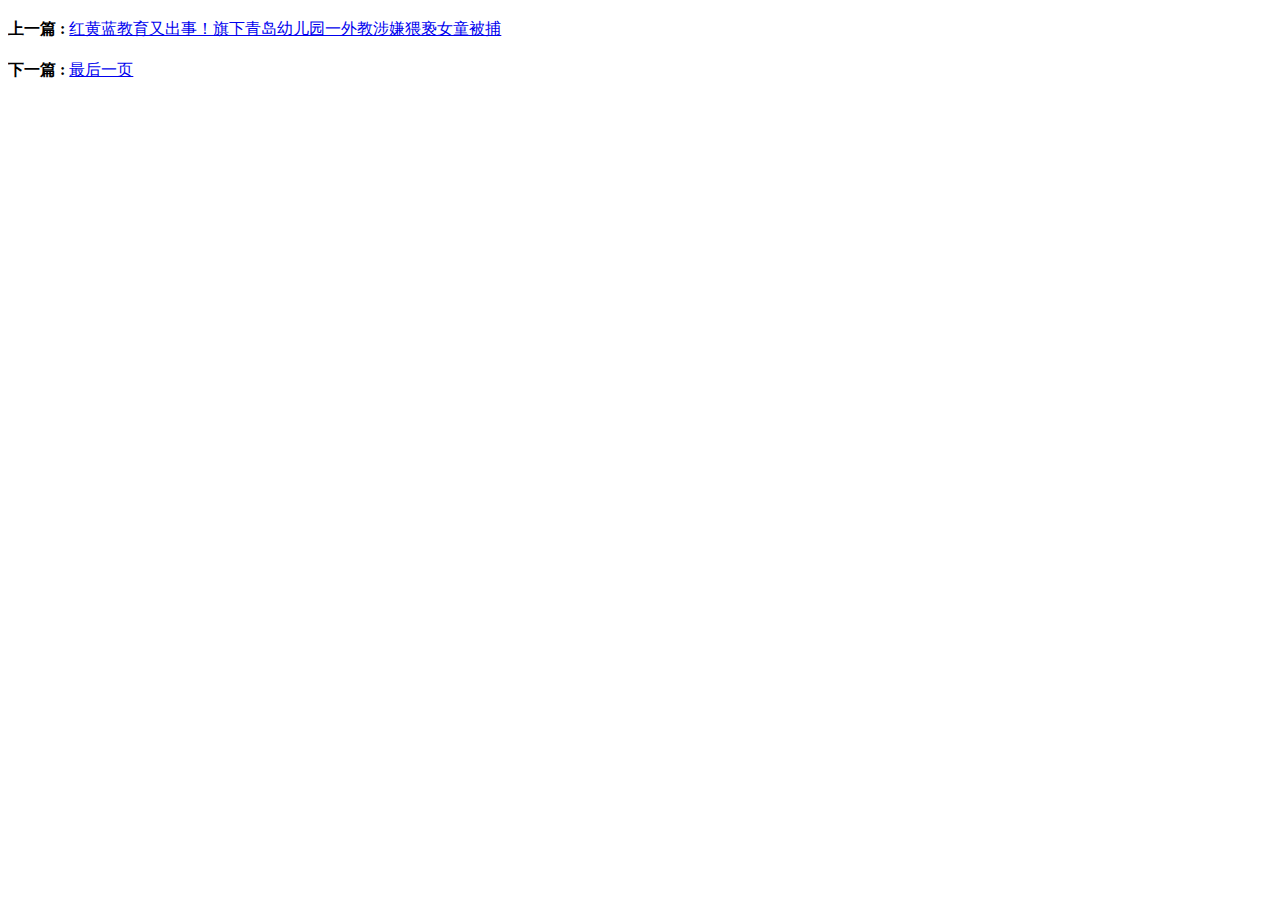
<file: contentPage/bug1.html>
<!DOCTYPE html>
<html>
	<head>
		<meta charset="utf-8">
		<title></title>
		<style type="text/css">
			p{
				width: 40%;
				height: 25px;
				line-height: 25px;
				margin-bottom: 5px!important;
				overflow: hidden;
				white-space: nowrap;
				text-overflow: ellipsis;
			}
		</style>
	</head>
	<body>
		<div>
			<p class="prevP f16"><strong>上一篇 : </strong><a href="##">红黄蓝教育又出事！旗下青岛幼儿园一外教涉嫌猥亵女童被捕</a></p>
			<p class="nextP f16"><strong>下一篇 : </strong><a href="##">最后一页</a></p>
		</div>
		
	</body>
</html>
</file>
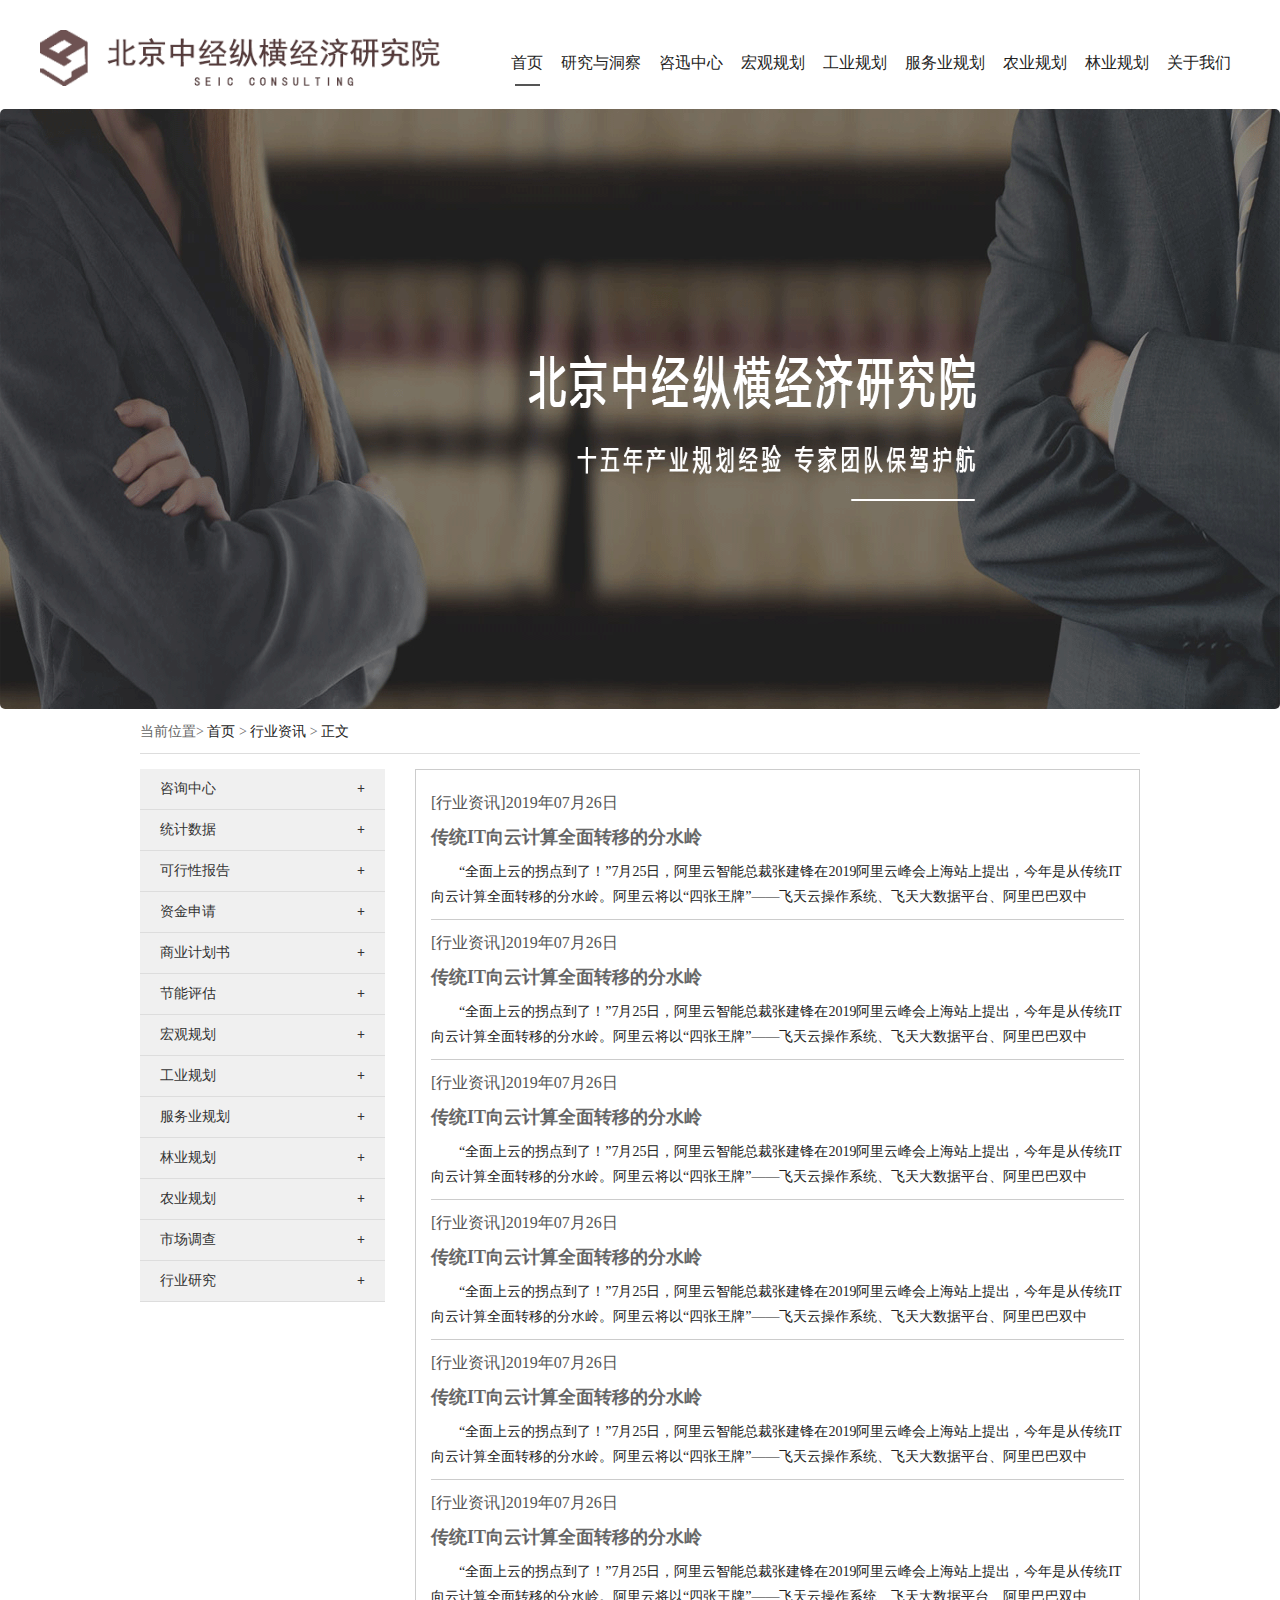
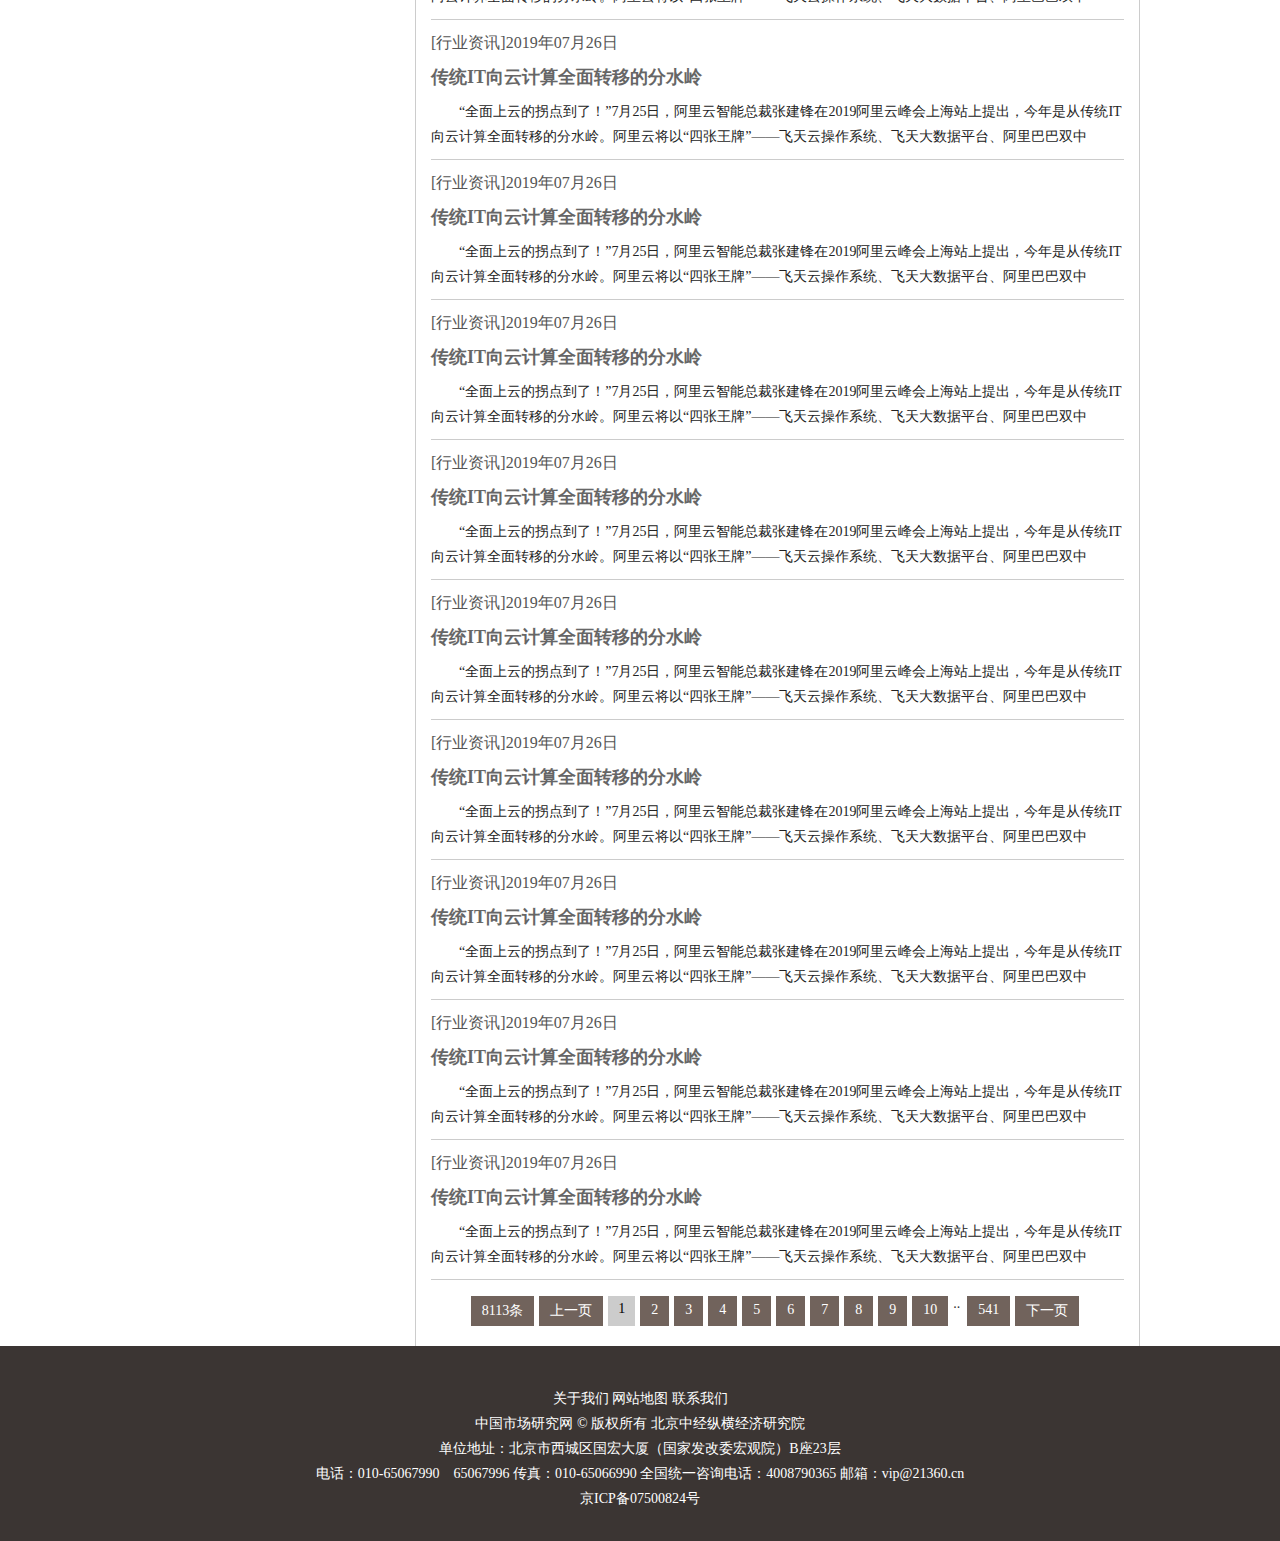
<file: listPage/listPage1.html>
<!DOCTYPE html>
<html>
	<head>
		<meta charset="utf-8">
		<meta http-equiv="X-UA-Compatible" content="IE=edge,chrome=1">
		<meta name="viewport" content="width=device-width, initial-scale=1.0, minimum-scale=1.0, maximum-scale=1.0, user-scalable=no">
		<title></title>
		<link rel="stylesheet" type="text/css" href="../css/base.css" />
		<link rel="stylesheet" type="text/css" href="listPageCss/listCss.css"/>
		<link rel="stylesheet" type="text/css" href="../css/jSlider.min.css"/>
		<script src="../js/jquery-1.11.0.min.js"></script>
		<script src="../js/jquery.jSlider.min.js"></script>
	</head>
	<body>
		<header class="w pt30 mb10" id="headerOne">
			<div class="w1200 ma oh">
				<a href="##" class="fl db oh">
					<h1>
						<img src="../img/logo.jpg" />
					</h1>
				</a>
				<ul class="clearfix fr pt10">
					<li class="fl f16 oh cp"><a href="##" class="db f16">首页</a><i></i></li>
					<li class="fl f16 oh cp"><a href="##" class="db f16">研究与洞察</a><i></i></li>
					<li class="fl f16 oh cp"><a href="##" class="db f16">咨迅中心</a><i></i></li>
					<li class="fl f16 oh cp"><a href="##" class="db f16">宏观规划</a><i></i></li>
					<li class="fl f16 oh cp"><a href="##" class="db f16">工业规划</a><i></i></li>
					<li class="fl f16 oh cp"><a href="##" class="db f16">服务业规划</a><i></i></li>
					<li class="fl f16 oh cp"><a href="##" class="db f16">农业规划</a><i></i></li>
					<li class="fl f16 oh cp"><a href="##" class="db f16">林业规划</a><i></i></li>
					<li class="fl f16 oh cp"><a href="##" class="db f16">关于我们</a><i></i></li>
				</ul>
			</div>
		</header>
		<header class="w pt15 pb5 mb10" id="headerTwo">
			<div class="w ma oh">
				<a href="##" class="db oh ma">
					<h1>
						<img src="../img/logo.jpg" />
					</h1>
				</a>
				<div class="mobilMenuNav">
					<span id="span1"></span>
					<span id="span2"></span>
					<span id="span3"></span>
				</div>
				<nav class="mobil-box">
					<ul class="clearfix fl pt10" id="lymobil">
						<li class="fl f14 oh cp"><a href="../index.html" class="db f16">首页</a></li>
						<li class="fl f14 oh cp"><a href="##" class="db f16">研究与洞察</a></li>
						<li class="fl f14 oh cp"><a href="##" class="db f16">咨迅中心</a></li>
						<li class="fl f14 oh cp"><a href="##" class="db f16">宏观规划</a></li>
						<li class="fl f14 oh cp"><a href="##" class="db f16">工业规划</a></li>
						<li class="fl f14 oh cp"><a href="##" class="db f16">服务业规划</a></li>
						<li class="fl f14 oh cp"><a href="##" class="db f16">农业规划</a></li>
						<li class="fl f14 oh cp"><a href="##" class="db f16">林业规划</a></li>
						<li class="fl f14 oh cp"><a href="##" class="db f16">关于我们</a></li>
					</ul>
				</nav>
			</div>
			<script>
				$(function() {
					$('.mobilMenuNav').click(function() {
						$(this).toggleClass('lymobilOne')
						if ($(".mobil-box").css("display") == "none") {
							$(".mobil-box").show(100);
						} else {
							$(".mobil-box").hide(100);
						}
						if ($("#lymobil").css("right") == "-198px") {
							$("#lymobil").css('right', '0px');
							$('#span2').css('display', 'none')
							$("#span1").css({
								"transform": "rotate(-45deg)",
								'margin-bottom': '0',
								'background':'#fff'
							})
							$("#span3").css("transform", "rotate(45deg)")
							$("#span3").css("background", "#fff")
						} else {
							$("#lymobil").css('right', '-198px');
							$('#span2').css('display', 'block')
							$("#span1").css({
								"transform": "rotate(180deg)",
								'margin-bottom': '8px',
								'background':'#8E6F64'
							})
							$("#span3").css("transform", "rotate(180deg)")
							$("#span3").css("background", "#8E6F64")
						}
					})
				})
			</script>
		</header>
		
		<section class="banner w oh">
			<div class="top oh">
				<div class="jSlider oh" id="slider1">
					<div class="oh" id="banner1"></div>
					<div class="oh" id="banner3"></div>
				</div>
			</div>
		</section>
		<section class="w oh" id="content">
			<div class="w1000 ma oh">
				<p>当前位置>
				<a href="##">首页</a>
				>
				<a href="##">行业资讯</a>
				>
				<a href="##">正文</a>
				</p>
				<aside id="asideBox" class="fl oh mr30">
					<span class="aside_title"></span>
					<!-- <span class="asideNone">-</span> -->
					<ul class='first_ul'>
						<span class="m">咨询中心 <b>+</b></span>
						<a href="##"></a>
						<li><a href="##">行业资讯</a></li>
						<li><a href="##">技术工艺</a></li>
						<li><a href="##">投资热点</a></li>
						<li><a href="##">产业政策</a></li>
						<li><a href="##">会展信息</a></li>
						<li><a href="##">企业动态</a></li>
						<li><a href="##">财经点评</a></li>
					</ul>
					<ul>
						<span class="m">统计数据 <b>+</b></span>
						<li><a href="##">行业数据</a></li>
						<li><a href="##">海关统计</a></li>
						<li><a href="##">宏观经济</a></li>
						<li><a href="##">监测数据</a></li>
						<li><a href="##">经济指标</a></li>
					</ul>
					<ul>
						<span>可行性报告 <b>+</b></span>
						<li><a href="##">导读READ</a></li>
						<li><a href="##">百科KNOWLEDG</a></li>
						<li><a href="##">案例CASE</a></li>
						<li><a href="##">报告专区</a></li>
					</ul>
					<ul>
						<span>资金申请 <b>+</b></span>
						<li><a href="##">导读READ</a></li>
						<li><a href="##">百科KNOWLEDG</a></li>
						<li><a href="##">案例CASE</a></li>
						<li><a href="##">报告专区</a></li>
					</ul>
					<ul>
						<span>商业计划书 <b>+</b></span>
						<li><a href="##">导读READ</a></li>
						<li><a href="##">百科KNOWLEDG</a></li>
						<li><a href="##">案例CASE</a></li>
						<li><a href="##">报告专区</a></li>
					</ul>
					<ul>
						<span>节能评估 <b>+</b></span>
						<li><a href="##">导读READ</a></li>
						<li><a href="##">百科KNOWLEDG</a></li>
						<li><a href="##">案例CASE</a></li>
						<li><a href="##">报告专区</a></li>
					</ul>
				
					<ul>
						<span>宏观规划 <b>+</b></span>
						<li><a href="##">十三五规划</a></li>
						<li><a href="##">十三五卫生与健康规划</a></li>
						<li><a href="##">十三五国家信息化规划</a></li>
						<li><a href="##">十三五深化医药卫生体制改革规划</a></li>
						<li><a href="##">十三五旅游业发展规划</a></li>
						<li><a href="##">十三五脱贫攻坚规划</a></li>
						<li><a href="##">十三五生态环境保护规划</a></li>
						<li class="pr"><a href="##">十三五国家战略性新兴产业发展规划</a></li>
						<li><a href="##">生态园区规划</a></li>
						<li><a href="##">循环经济规划</a></li>
						<li><a href="##">区域经济规划</a></li>
						<li><a href="##">国民经济规划</a></li>
						<li><a href="##">新能源规划</a></li>
						<li><a href="##">节能规划</a></li>
						<li><a href="##">专家解答</a></li>
						
					</ul>
					<ul>
						<span>工业规划 <b>+</b></span>
						<li><a href="##">装备制造业规划</a></li>
						<li><a href="##">高新技术规划</a></li>
						<li><a href="##">产业集群规划</a></li>
						<li><a href="##">资源综合利用规划</a></li>
						<li><a href="##">环境工程规划</a></li>
						<li><a href="##">工业园区规划</a></li>
						<li><a href="##">专家解答</a></li>
						<li><a href="##">十三五国家战略性新兴产业发展规划</a></li>
					</ul>
					<ul>
						<span>服务业规划 <b>+</b></span>
						<li><a href="##">现代物流业规划</a></li>
						<li><a href="##">冷链物流业规划</a></li>
						<li><a href="##">中小企业规划</a></li>
						<li><a href="##">现代贸易市场规划</a></li>
						<li><a href="##">专家解答</a></li>
					</ul>
					<ul>
						<span>林业规划 <b>+</b></span>
						<li><a href="##">生态旅游业规划</a></li>
						<li><a href="##">湿地公园规划</a></li>
						<li><a href="##">森林公园规划</a></li>
						<li><a href="##">自然保护区规划</a></li>
						<li><a href="##">森林城市规划</a></li>
						<li><a href="##">专家解答</a></li>
					</ul>
					<ul>
						<span>农业规划 <b>+</b></span>
						<li><a href="##">畜牧养殖业规划</a></li>
						<li><a href="##">中药材基地规划</a></li>
						<li><a href="##">农村能源业规划</a></li>
						<li><a href="##">商品粮基地规划</a></li>
						<li><a href="##">粮食增产规划</a></li>
						<li><a href="##">专家解答</a></li>
					</ul>
					<ul>
						<span>市场调查 <b>+</b></span>
						<li><a href="##">消费者满意度调研</a></li>
						<li><a href="##">企业调研产品调研</a></li>
						<li><a href="##">销售渠道调研</a></li>
						<li><a href="##">市场进入调研</a></li>
						<li><a href="##">营销方案调研</a></li>
						<li><a href="##">专家解答</a></li>
					</ul>
					<ul>
						<span>行业研究 <b>+</b></span>
						<li><a href="##">专题报告</a></li>
						<li><a href="##">英文报告</a></li>
						<li><a href="##">投资价值分析</a></li>
						<li><a href="##">发展趋势</a></li>
						<li><a href="##">市场预测</a></li>
					</ul>
				</aside>
				<script>
					$(function(){
						var flag=false;
						$(".aside_title").click(function() {
							if(flag){
								$("#asideBox").animate({
									left: '-246px'
								});
								flag=false;
							}else{
								$("#asideBox").animate({
									left: '0',
								});
									flag=true;
							}
						});
					})
				</script>
				<div class="fr oh" id="lists">
					<ul class="clearfix">
						<li class="">
							<h3 class="c555 f16">[行业资讯]2019年07月26日</h3>
							<h2 class="mt10"><a href="../contentPage/contentPage.html" class="db fb c666 f18">传统IT向云计算全面转移的分水岭</a></h2>
							<p class="c888 f14 mt10 mb10 ti2"><a href="##">“全面上云的拐点到了！”7月25日，阿里云智能总裁张建锋在2019阿里云峰会上海站上提出，今年是从传统IT向云计算全面转移的分水岭。阿里云将以“四张王牌”——飞天云操作系统、飞天大数据平台、阿里巴巴双中</a></p>
						</li>
						<li class="mt10">
							<h3 class="c555 f16">[行业资讯]2019年07月26日</h3>
							<h2 class="mt10"><a href="##" class="db fb c666 f18">传统IT向云计算全面转移的分水岭</a></h2>
							<p class="c888 f14 mt10 mb10 ti2"><a href="##">“全面上云的拐点到了！”7月25日，阿里云智能总裁张建锋在2019阿里云峰会上海站上提出，今年是从传统IT向云计算全面转移的分水岭。阿里云将以“四张王牌”——飞天云操作系统、飞天大数据平台、阿里巴巴双中</a></p>
						</li>
						<li class="mt10">
							<h3 class="c555 f16">[行业资讯]2019年07月26日</h3>
							<h2 class="mt10"><a href="##" class="db fb c666 f18">传统IT向云计算全面转移的分水岭</a></h2>
							<p class="c888 f14 mt10 mb10 ti2"><a href="##">“全面上云的拐点到了！”7月25日，阿里云智能总裁张建锋在2019阿里云峰会上海站上提出，今年是从传统IT向云计算全面转移的分水岭。阿里云将以“四张王牌”——飞天云操作系统、飞天大数据平台、阿里巴巴双中</a></p>
						</li>
						<li class="mt10">
							<h3 class="c555 f16">[行业资讯]2019年07月26日</h3>
							<h2 class="mt10"><a href="##" class="db fb c666 f18">传统IT向云计算全面转移的分水岭</a></h2>
							<p class="c888 f14 mt10 mb10 ti2"><a href="##">“全面上云的拐点到了！”7月25日，阿里云智能总裁张建锋在2019阿里云峰会上海站上提出，今年是从传统IT向云计算全面转移的分水岭。阿里云将以“四张王牌”——飞天云操作系统、飞天大数据平台、阿里巴巴双中</a></p>
						</li>
						<li class="mt10">
							<h3 class="c555 f16">[行业资讯]2019年07月26日</h3>
							<h2 class="mt10"><a href="##" class="db fb c666 f18">传统IT向云计算全面转移的分水岭</a></h2>
							<p class="c888 f14 mt10 mb10 ti2"><a href="##">“全面上云的拐点到了！”7月25日，阿里云智能总裁张建锋在2019阿里云峰会上海站上提出，今年是从传统IT向云计算全面转移的分水岭。阿里云将以“四张王牌”——飞天云操作系统、飞天大数据平台、阿里巴巴双中</a></p>
						</li>
						<li class="mt10">
							<h3 class="c555 f16">[行业资讯]2019年07月26日</h3>
							<h2 class="mt10"><a href="##" class="db fb c666 f18">传统IT向云计算全面转移的分水岭</a></h2>
							<p class="c888 f14 mt10 mb10 ti2"><a href="##">“全面上云的拐点到了！”7月25日，阿里云智能总裁张建锋在2019阿里云峰会上海站上提出，今年是从传统IT向云计算全面转移的分水岭。阿里云将以“四张王牌”——飞天云操作系统、飞天大数据平台、阿里巴巴双中</a></p>
						</li>
						<li class="mt10">
							<h3 class="c555 f16">[行业资讯]2019年07月26日</h3>
							<h2 class="mt10"><a href="##" class="db fb c666 f18">传统IT向云计算全面转移的分水岭</a></h2>
							<p class="c888 f14 mt10 mb10 ti2"><a href="##">“全面上云的拐点到了！”7月25日，阿里云智能总裁张建锋在2019阿里云峰会上海站上提出，今年是从传统IT向云计算全面转移的分水岭。阿里云将以“四张王牌”——飞天云操作系统、飞天大数据平台、阿里巴巴双中</a></p>
						</li>
						<li class="mt10">
							<h3 class="c555 f16">[行业资讯]2019年07月26日</h3>
							<h2 class="mt10"><a href="##" class="db fb c666 f18">传统IT向云计算全面转移的分水岭</a></h2>
							<p class="c888 f14 mt10 mb10 ti2"><a href="##">“全面上云的拐点到了！”7月25日，阿里云智能总裁张建锋在2019阿里云峰会上海站上提出，今年是从传统IT向云计算全面转移的分水岭。阿里云将以“四张王牌”——飞天云操作系统、飞天大数据平台、阿里巴巴双中</a></p>
						</li>
						<li class="mt10">
							<h3 class="c555 f16">[行业资讯]2019年07月26日</h3>
							<h2 class="mt10"><a href="##" class="db fb c666 f18">传统IT向云计算全面转移的分水岭</a></h2>
							<p class="c888 f14 mt10 mb10 ti2"><a href="##">“全面上云的拐点到了！”7月25日，阿里云智能总裁张建锋在2019阿里云峰会上海站上提出，今年是从传统IT向云计算全面转移的分水岭。阿里云将以“四张王牌”——飞天云操作系统、飞天大数据平台、阿里巴巴双中</a></p>
						</li>
						<li class="mt10">
							<h3 class="c555 f16">[行业资讯]2019年07月26日</h3>
							<h2 class="mt10"><a href="##" class="db fb c666 f18">传统IT向云计算全面转移的分水岭</a></h2>
							<p class="c888 f14 mt10 mb10 ti2"><a href="##">“全面上云的拐点到了！”7月25日，阿里云智能总裁张建锋在2019阿里云峰会上海站上提出，今年是从传统IT向云计算全面转移的分水岭。阿里云将以“四张王牌”——飞天云操作系统、飞天大数据平台、阿里巴巴双中</a></p>
						</li>
						<li class="mt10">
							<h3 class="c555 f16">[行业资讯]2019年07月26日</h3>
							<h2 class="mt10"><a href="##" class="db fb c666 f18">传统IT向云计算全面转移的分水岭</a></h2>
							<p class="c888 f14 mt10 mb10 ti2"><a href="##">“全面上云的拐点到了！”7月25日，阿里云智能总裁张建锋在2019阿里云峰会上海站上提出，今年是从传统IT向云计算全面转移的分水岭。阿里云将以“四张王牌”——飞天云操作系统、飞天大数据平台、阿里巴巴双中</a></p>
						</li>
						<li class="mt10">
							<h3 class="c555 f16">[行业资讯]2019年07月26日</h3>
							<h2 class="mt10"><a href="##" class="db fb c666 f18">传统IT向云计算全面转移的分水岭</a></h2>
							<p class="c888 f14 mt10 mb10 ti2"><a href="##">“全面上云的拐点到了！”7月25日，阿里云智能总裁张建锋在2019阿里云峰会上海站上提出，今年是从传统IT向云计算全面转移的分水岭。阿里云将以“四张王牌”——飞天云操作系统、飞天大数据平台、阿里巴巴双中</a></p>
						</li>
						<li class="mt10">
							<h3 class="c555 f16">[行业资讯]2019年07月26日</h3>
							<h2 class="mt10"><a href="##" class="db fb c666 f18">传统IT向云计算全面转移的分水岭</a></h2>
							<p class="c888 f14 mt10 mb10 ti2"><a href="##">“全面上云的拐点到了！”7月25日，阿里云智能总裁张建锋在2019阿里云峰会上海站上提出，今年是从传统IT向云计算全面转移的分水岭。阿里云将以“四张王牌”——飞天云操作系统、飞天大数据平台、阿里巴巴双中</a></p>
						</li>
						<li class="mt10">
							<h3 class="c555 f16">[行业资讯]2019年07月26日</h3>
							<h2 class="mt10"><a href="##" class="db fb c666 f18">传统IT向云计算全面转移的分水岭</a></h2>
							<p class="c888 f14 mt10 mb10 ti2"><a href="##">“全面上云的拐点到了！”7月25日，阿里云智能总裁张建锋在2019阿里云峰会上海站上提出，今年是从传统IT向云计算全面转移的分水岭。阿里云将以“四张王牌”——飞天云操作系统、飞天大数据平台、阿里巴巴双中</a></p>
						</li>
						<li class="mt10">
							<h3 class="c555 f16">[行业资讯]2019年07月26日</h3>
							<h2 class="mt10"><a href="##" class="db fb c666 f18">传统IT向云计算全面转移的分水岭</a></h2>
							<p class="c888 f14 mt10 mb10 ti2"><a href="##">“全面上云的拐点到了！”7月25日，阿里云智能总裁张建锋在2019阿里云峰会上海站上提出，今年是从传统IT向云计算全面转移的分水岭。阿里云将以“四张王牌”——飞天云操作系统、飞天大数据平台、阿里巴巴双中</a></p>
						</li>
					</ul>
					<p>
						<a class="mobileNone" href="##">8113条</a>
						<a href="##">上一页</a>
						<a href="##" style="background: #ccc; color: #000; border: none;">1</a>
						<a href="##">2</a>
						<a href="##">3</a>
						<a class="mobileNone" href="##">4</a>
						<a class="mobileNone" href="##">5</a>
						<a class="mobileNone" href="##">6</a>
						<a class="mobileNone" href="##">7</a>
						<a class="mobileNone" href="##">8</a>
						<a class="mobileNone" href="##">9</a>
						<a class="mobileNone" href="##">10</a>..&nbsp;&nbsp;
						<a class="mobileNone" href="##">541</a>
						<a href="##">下一页</a>
					</p>
				</div>
			</div>
			
			<script>
				$('aside ul>span').click(function() {
					var curLi = $(this).parent().find('li');
					var restUl = $(this).parent().siblings('ul'); 
					if (curLi.css('display') == 'none') {
						curLi.slideDown();
						curLi.parent().find('b').text('-');
					} else {
						curLi.slideUp();
						curLi.parent().find('b').text('+');
					}
					restUl.find('li').slideUp();
					restUl.find('b').text('+');
				});
			</script>
		</section>
		<footer class="w oh pt40">
			<div class="ma w1100 oh">
				<p>
					<a href="##">关于我们</a>
					<a href="##">网站地图</a>
					<a href="##">联系我们</a>
				</p>
				<p>中国市场研究网 © 版权所有 北京中经纵横经济研究院</p>
				<p>单位地址：北京市西城区国宏大厦（国家发改委宏观院）B座23层</p>
				<p>电话：010-65067990　65067996 传真：010-65066990 全国统一咨询电话：4008790365 邮箱：vip@21360.cn</p>
				<p>京ICP备07500824号</p>
			</div>
		</footer>
		<footer class="w oh">
			<div class="ma w1100 oh">
				<p>
					<a href="##">关于我们</a>
					<a href="##">网站地图</a>
					<a href="##">联系我们</a>
				</p>
				<p>中国市场研究网  © 版权所有 北京中经纵横经济研究院 </p>
				<p>北京市西城区国宏大厦（国家发改委宏观院）B座23层</p>
				<p>电话：010-65067990　65067996</p>
				<p>全国统一咨询电话：4008790365 </p>
				<p>传真：010-65066990 </p>
				<p>邮箱：vip@21360.cn</p>
				<p>京ICP备07500824号</p>
			</div>
		</footer>
	</body>
</html>
</file>
<file: css/base.css>
/*公共样式--开始*/
html, body, div, ul, li, h1, h2, h3, h4, h5, h6, p, dl, dt, dd, ol, form, input, textarea, th, td, select {
    margin: 0;
    padding: 0;
}
*{box-sizing: border-box;}
html, body {
    min-height: 100%;
}

body {
    font-family: "Microsoft YaHei";
    /*font-family: "宋体", Arial, Helvetica, sans-serif;*/
    font-size:14px;
    color:#333;
}
h1, h2, h3, h4, h5, h6{font-weight:normal;}
ul,ol {
    list-style: none;
}

img {
    border: none;
    vertical-align: middle;
}

a {
    text-decoration: none;
    color: #232323;
}

table {
    border-collapse: collapse;
    table-layout: fixed;
}

input, textarea {
    outline: none;
/*    border: none;*/
}

textarea {
    resize: none;
    overflow: auto;
}

.clearfix {
    zoom: 1;
}

.clearfix:after {
    content: ".";
    width: 0;
    height: 0;
    visibility: hidden;
    display: block;
    clear: both;
   /* overflow:hidden;*/
}



.ellipse {
    overflow: hidden;
    text-overflow: ellipsis;
    white-space: nowrap;
}
.inline{
    display: inline-block;
    *display: inline;
    *zoom: 1;
}
/*文字排版*/
.f10{font-size:10px;}
.f12{font-size:12px;}
.f13{font-size:13px;}
.f14{font-size:14px;}
.f15{font-size:15px;}
.f16{font-size:16px;}
.f18{font-size:18px;}
.f20{font-size:20px;}
.f22{font-size:22px;}
.f24{font-size: 24px;}
.f26{font-size: 26px;}
.f27{font-size: 28px;}
.f30{font-size: 30px;}
.f32{font-size: 32px}
.f50{font-size: 50px}
.f60{font-size: 60px}
.fb{font-weight:bold;}
.fn{font-weight:normal;}
.t2{text-indent:2em;}
.lh150{line-height:150%;}
.lh180{line-height:180%;}
.lh200{line-height:200%;}
.unl{text-decoration:underline;}
.no_un{text-decoration:none;}


/* 文字颜色 */
.cfff{color: #fff;}
.c000{color: #000;}
.c555{color: #555;}
.c666{color: #666;}
.c888{color: #888;}
.c999{color: #999;}

/* 背景颜色 */
.bgfff{background: #fff;}
.bg000{background: #000;}
/*定位*/
.tl{text-align:left;}
.tc{text-align:center;}
.tr{text-align:right;}
.bc{margin-left:auto;margin-right:auto;}/*全称是“。blockCenter”，作用为使块级元素居中。直接试用她是不能使块级元素居中的，还需设定宽度。*/
.fl{float:left;display:inline;}/*设置display：inline 为了解决IE6的双外边距bug。在IE6下，如果对元素设置了浮动，同时设置了margin-left或者margin-right，margin值会加倍，如设置margin-left：10px在IE6下会显示为margin-left：20px。解决办法就是设置display：inline。*/
.fr{float:right;display:inline;}
.cb{clear:both;}
.cl{clear:left;}
.cr{clear:right;}
.clearfix:after{content:".";display:block;height:0;clear:both;visibility:hidden;}
.clearfix{display:inline-block;}/*用于在父容器直接清除子元素浮动。*/
*html .clearfix{height:1%;}/*只在IE6中生效*/
.Clearfix{display:block;}
.vm{vertical-align:middle;}
.pr{position:relative;}
.pa{position:absolute;}
.abs-right{position:absolute;right:0;}
.zoom{zoom:1;}/*(IE特有属性)触发hasLayout*/
/* .hidden{visibility:hidden;} */
.none{display:none;}
.oh{overflow: hidden;}
.db{display: block;}
.cp{cursor: pointer;}
.ti2{text-indent: 2em;}
/*长度高度*/
.w10{width:10px;}
.w20{width:20px;}
.w30{width:30px;}
.w40{width:40px;}
.w50{width:50px;}
.w60{width:60px;}
.w70{width:70px;}
.w80{width:80px;}
.w90{width:90px;}
.w100{width:100px;}
.w200{width:200px;}
.w250{width:250px;}
.w300{width:300px;}
.w400{width:400px;}
.w500{width:500px;}
.w600{width:600px;}
.w700{width:700px;}
.w800{width:800px;}
.w1000{width: 1000px;}
.w1100{width: 1100px;}
.w1200{width: 1200px;}
.w1400{width: 1400px;}
.w{width:100%;}
.h50{height:50px;}
.h80{height:80px;}
.h100{height:100px;}
.h200{height:200px;}
.h{height:100%;}


/*边距*/
.ma{margin: 0 auto;}
.m10{margin:10px;}
.m15{margin:15px;}
.m30{margin:30px;}
.mt5{margin-top:5px;}
.mt10{margin-top:10px;}
.mt15{margin-top:15px;}
.mt20{margin-top:20px;}
.mt30{margin-top:30px;}
.mt40{margin-top:40px;}
.mt50{margin-top:50px;}
.mt100{margin-top:100px;}
.mb5{margin-bottom:5px;}
.mb10{margin-bottom:10px;}
.mb15{margin-bottom:15px;}
.mb20{margin-bottom:20px;}
.mb30{margin-bottom:30px;}
.mb50{margin-bottom:50px;}
.mb100{margin-bottom:100px;}
.ml5{margin-left:5px;}
.ml10{margin-left:10px;}
.ml15{margin-left:15px;}
.ml20{margin-left:20px;}
.ml30{margin-left:30px;}
.ml40{margin-left: 40px;}
.ml50{margin-left:50px;}
.ml100{margin-left:100px;}
.mr5{margin-right:5px;}
.mr10{margin-right:10px;}
.mr15{margin-right:15px;}
.mr20{margin-right:20px;}
.mr30{margin-right:30px;}
.mr35{margin-right:35px;}
.mr40{margin-right:40px;}
.mr45{margin-right:45px;}
.mr50{margin-right:50px;}
.mr100{margin-right:100px;}


.p10{padding:10px;}
.p15{padding:15px;}
.p30{padding:30px;}
.pt5{padding-top:5px;}
.pt10{padding-top:10px;}
.pt15{padding-top:15px;}
.pt20{padding-top:20px;}
.pt30{padding-top:30px;}
.pt40{padding-top:40px;}
.pt50{padding-top:50px;}
.pt60{padding-top:60px;}
.pt100{padding-top:100px;}
.pb5{padding-bottom:5px;}
.pb10{padding-bottom:10px;}
.pb15{padding-bottom:15px;}
.pb20{padding-bottom:20px;}
.pb30{padding-bottom:30px;}
.pb50{padding-bottom:50px;}
.pb60{padding-bottom:60px;}
.pb100{padding-bottom:100px;}
.pl5{padding-left:5px;}
.pl10{padding-left:10px;}
.pl15{padding-left:15px;}
.pl20{padding-left:20px;}
.pl30{padding-left:30px;}
.pl50{padding-left:50px;}
.pl100{padding-left:100px;}
.pr5{padding-right:5px;}
.pr10{padding-right:10px;}
.pr15{padding-right:15px;}
.pr20{padding-right:20px;}
.pr30{padding-right:30px;}
.pr50{padding-right:50px;}
.pr100{padding-right:100px;}
</file>
<file: listPage/listPageCss/listCss.css>
header div a h1 img {
	width: 400px;
}

header div ul {
	bottom: 0;
}

header div ul li {
	padding: 13px 9px;
}

header div ul li i {
	display: block;
	margin: 10px auto 0;
	width: 10px;
	height: 2px;
	background: #555;
	opacity: 0;
	transition: all .5s;
	cursor: pointer;
}

header ul li:first-of-type i {
	opacity: 1 !important;
	width: 25px;
}

header ul li:hover i {
	width: 33px;
	opacity: 1;
	transform: scaleX(1.7);
}

#headerTwo {
	display: none;
}

header ul li:hover i {
	width: 33px;
	opacity: 1;
	transform: scaleX(1.7);
}

.mobil-box {
	width: 100%;
	height: 100%;
	position: fixed;
	top: 50%;
	left: 50%;
	transform: translate(-50%, -50%);
	background: rgba(41, 41, 41, 0.3);
	transition: 0.3s all;
	display: none;
	z-index: 1000;
}

.mobilMenuNav {
	position: absolute;
	right: 20px;
	top: 23px;
	width: 28px;
	text-align: center;
	cursor: pointer;
	z-index: 10000;
	transition: .4s all;
}

.mobilMenuNav span {
	display: block;
	width: 100%;
	height: 2px;
	background: #8E6F64;
	margin-bottom: 8px;
}

#lymobil {
	width: 200px;
	height: 100%;
	background: rgba(0, 0, 0, .8);
	position: fixed;
	right: -198px;
	top: 0;
	transition: .3s all;
}

.lymobilOne {
	right: 220px;
}

.lymobilTwo {
	right: 0px;
}

#lymobil li {
	width: 100%;
	overflow: hidden;
	border-bottom: solid 1px #292929;
}

#lymobil li a {
	color: #fff;
	text-align: center;
}

@media screen and (min-width:320px) and (max-width: 768px) {
	#headerOne {
		display: none;
	}

	#headerTwo {
		display: block;
	}

	#headerTwo a h1 img {
		width: 70%;
		display: block;
		/* margin: 0 auto; */
		margin-left: 20px;
	}
}

#banner1 {

	background: url(../../img/banner2.gif) no-repeat;
	background-size: 100% 600px;
}

#banner2 {
	background: url(../../img/banner3.gif) no-repeat;
	background-size: 100% 600px;
}

#banner3 {
	background: url(../../img/banner1.gif) no-repeat;
	background-size: 100% 600px;
}

/* .slider-slides>div{
	background-size: 100% 450px;
} */
#slider1 {
	width: 100%;
	height: 600px;
	margin: 0 auto;
	/* border: 7px solid rgba(0, 0, 0, .35); */
	box-shadow: 2px 2px 10px 0 rgba(0, 0, 0, .1);
	border-radius: 5px;
}

@media screen and (min-width:320px) and (max-width: 768px) {
	#slider1 {
		height: 230px;
	}

	#banner1 {
		background-size: 100% 100%;
	}

	#banner2 {
		background-size: 100% 100%;
	}

	#banner3 {
		background-size: 100% 100%;
	}
}

#content div aside {
	width: 245px;
	overflow-y: scroll;
}

#content>div>p {
	height: 45px;
	line-height: 45px;
	border-bottom: 1px solid #ddd;
	margin-bottom: 15px;
	color: #666;
	font-size: 14px;
}

#content div aside ul {
	width: 245px;

	line-height: 35px;
	border-bottom: 1px solid #ddd;

}
@media screen and (min-width:770px){
	#content div aside ul>span{
		display: block;
		height: 40px!important;
		line-height: 40px;
	}
	#content div aside ul li{
		/* background: #FFF8FB; */
	}
	#content div aside ul li a{
		font-size: 14px;
		color: #666;
		font-weight: bold;
	}
	
	#content div aside ul li:hover{
		background: url(../../img/left_sel_03.gif) no-repeat center left;
	}
}

#content div aside ul span {
	width: 100%;
	height: 35px;
	display: inline-block;
	background: #f0f0f0;
	/* padding: 0px 6px; */
	padding: 0 20px;
	box-sizing: border-box;
	cursor: pointer;
}

#content div aside ul span b {
	float: right;
}

#content div aside ul li {
	display: none;
	cursor: pointer;
	background: #fff;
	padding-left: 20px;
}

#content div aside ul li:hover {}

#content #lists {
	width: 725px;
	border: 1px solid #CCCCCC;
	border-bottom: none;
	padding: 20px 15px;
}

#content #lists ul li {
	border-bottom: 1px solid #ccc;
}

#content #lists ul li h3 {
	height: 25px;
	line-height: 25px;
}

#content #lists ul li h2:hover a {
	text-decoration: underline;
}

#content #lists ul li p {
	height: 50px;
	line-height: 25px;
	overflow: hidden;
	text-overflow: ellipsis;
	display: -webkit-box;
	-webkit-line-clamp: 2;
	-webkit-box-orient: vertical;
}

#content #lists ul li p a {
	display: block;
	height: 50px;
	line-height: 25px;
}

#content #lists ul li p:hover a {
	text-decoration: underline;
}

#content #lists>p a {
	display: inline-block;
	padding: 5px 10px;
	margin-right: 5px;
	/* background: #dedede; */
	color: #fff;
	text-align: center;
	background: #71635c;
	border: 1px solid #71635c;
}

#content #lists>p a:hover {
	background: #fff;
	color: #000;
	border: 1px solid #ccc;
	box-sizing: border-box;
}

.aside_title {
	display: none;
	/* display: block; */
	width: 32px;
	height: 32px;
	position: relative;
	left: 245px;
	top: 300px;
	transition: 0.6s all;
	-webkit-transition: 0.6s all;
	background: url(../../img/toRight.png) no-repeat;
	background-color: rgba(0, 0, 0, 0.6);
}

@media screen and (min-width:320px) and (max-width: 768px) {
	#content>div {
		width: 100%;
	}

	#content>div>p {
		padding-left: 3%;
	}

	#content>div>span {
		display: block;
	}

	#content div aside {
		width: 300px;
		margin-right: 0;
	}

	#content div aside span {
		display: block;
	}

	#asideBox {
		position: fixed;
		left: -245px;
		;
		top: 5%;
		transition: .5s;
	}

	#content #lists {
		width: 100%;
		border: none
	}

	#content div aside ul {
		/* height: 35px; */
		border-bottom: none;

	}

	#content div aside ul li a {
		display: block;
		height: 35px;
		line-height: 35px;
		border: none;
	}

	#content #lists .contentTit h2 {
		height: auto;
		font-size: 18px;
		/* overflow: hidden; */
		line-height: 30px;
		text-align: left;
	}

	#content #lists>p {
		display: flex;
		    justify-content: center;
	}

	#content #lists>p a {
		/* margin-bottom: 10px; */
		margin:0 10px 10px 0;
	}
	#content #lists>p .mobileNone{
		display: none;
	}
}

footer {
	background: #3b3533;
	color: #fff;
	/* padding-bottom: 40px; */
	padding: 30px 0;
}

footer div p {
	text-align: center;
	height: 25px;
	line-height: 25px;
}

footer div p:first-of-type a {
	color: white;
}
footer:last-of-type{
	display: none;
}
@media screen and (min-width:320px) and (max-width: 768px) {
	footer:first-of-type {
		display: none;
	}

	footer:last-of-type {
		display: block;
	}

	footer {
		padding: 25px 0;
	}

	footer>div {

		width: 100% !important;
	}

	footer>div p {
		height: auto;
		padding: 0 5%;
	}
}

@media screen and (min-width: 768px) {

	#content #lists>p {
		display: flex;
		justify-content: center;
	}
}
</file>
<file: css/jSlider.min.css>
/** @jSlider - a jQuery Plugin* @version 1.0.1** @author Thuy Nguyen ducthuy@gmail.com* @website http://startjs.com/* @github https://github.com/copthuy/jSlider* MIT License* Copyright (c) 2018 Thuy Nguyen*/
.jSlider {
	position: relative;
	height: auto
}

.jSlider div,
.jSlider span {
	box-sizing: border-box !important
}

.jSlider img {
	width: 100%;
	height: auto;
	display: block
}

.jSlider>div>* {
	width: 0;
	height: 0;
	overflow: hidden;
	display: block
}

.jSlider>img:first-child {
	visibility: hidden;
	-ms-filter: "alpha(opacity=0)";
	filter: alpha(opacity=0);
	-khtml-opacity: 0;
	-moz-opacity: 0;
	opacity: 0
}

.jSlider .slider-content {
	width: 100%;
	height: 100%;
	background: #fff;
	overflow: hidden;
	position: absolute;
	top: 0;
	left: 0;
	right: 0;
	bottom: 0
}

.jSlider .slider-content-wrapper {
	width: 100%;
	height: 100%;
	overflow: hidden
}

.jSlider .slider-slides {
	width: 100%;
	height: 100%;
	position: relative;
	overflow: visible;
	cursor: move;
	cursor: -webkit-grab;
	cursor: -moz-grab
}

.jSlider .grabbing {
	cursor: -webkit-grabbing;
	cursor: -moz-grabbing
}

.jSlider.fade-transition .slider-slides,
.jSlider.fade-transition .grabbing {
	cursor: e-resize
}

.jSlider.background-transition .slider-slides,
.jSlider.background-transition .grabbing {
	cursor: default
}

.jSlider .slider-slides>div {
	width: 100%;
	height: 100%;
	position: absolute;
	top: 0;
	left: 0;
	-webkit-touch-callout: none;
	-webkit-user-select: none;
	-khtml-user-select: none;
	-moz-user-select: none;
	-ms-user-select: none;
	user-select: none
}

.webkit-slider .slider-content,
.webkit-slider .slider-content div,
.webkit-slider .slider-content img {
	-webkit-transform: translateZ(0);
	-webkit-perspective: 1000;
	-webkit-backface-visibility: hidden
}

.webkit-slider .controller span {
	-webkit-tap-highlight-color: rgba(0, 0, 0, 0)
}

.jSlider [class*=appear-] {
	-ms-filter: "alpha(opacity=0)";
	filter: alpha(opacity=0);
	-khtml-opacity: 0;
	-moz-opacity: 0;
	opacity: 0
}

.jSlider .cssAnimation {
	-webkit-transition: all .5s;
	-moz-transition: all .5s;
	-ms-transition: all .5s;
	-o-transition: all .5s;
	transition: all .5s
}

.jSlider .controller {
	display: block;
	visibility: hidden
}

.jSlider .controller>div {
	width: auto;
	height: auto;
	display: none
}

.jSlider .controller span {
	cursor: pointer
}

.jSlider .indicator {
	
	visibility: hidden;
	text-align: center;
	position: absolute;
	bottom: 5%;
	left: 0;
	right: 0
}

.jSlider .indicator span {
	display: none!important;
	font-size: 0;
	line-height: 0;
	width: 15px;
	height: 15px;
	margin-left: 10px;
	background: rgba(59, 43, 35,.7);
	border: 1px solid rgba(59, 43, 35,.7);
	border-radius: 50px;
	-webkit-border-radius: 50px;
	display: inline-block;
	visibility: visible
}

.jSlider .indicator span:first-child {
	margin-left: 0
}

.jSlider .indicator span.selected {
	background: rgba(255, 255, 255, 0.8)
}

.jSlider .navigator {
	visibility: hidden
}

.jSlider .navigator span {
	font-size: 0;
	line-height: 0;
	width: 50px;
	height: 50px;
	margin-top: -25px;
	background: rgba(255, 255, 255,0.7);
/* 	background: rgba(255, 255, 255, 0.5); */
	border-radius: 50%;
	-webkit-border-radius: 50px;
	-ms-transform: rotate(-45deg);
	-webkit-transform: rotate(-45deg);
	-moz-transform: rotate(-45deg);
	-o-transform: rotate(-45deg);
	transform: rotate(-45deg);
	display: block;
	position: absolute;
	top: 50%;
	z-index: 2;
	visibility: visible
}

.jSlider .navigator span:hover {
	background: rgba(0, 0, 0, 0.5)
}

.jSlider .navigator .disabled {
	display: none;
	cursor: default
}

.jSlider .navigator .prev {
	left: 5%
}

.jSlider .navigator .next {
	right: 5%
}

.jSlider .navigator span:before,
.jSlider .navigator span:after {
	content: '';
	display: block;
	position: absolute
}

.jSlider .navigator span:before {
	width: 20px;
	height: 0;
	border-top: 1px solid rgba(0, 0, 0, .35)
}

.jSlider .navigator span:hover:before {
	border-top-color: rgba(255, 255, 255, .35)
}

.jSlider .navigator span:after {
	height: 20px;
	width: 0;
	border-left: 1px solid rgba(0, 0, 0, .35)
}

.jSlider .navigator span:hover:after {
	border-left-color: rgba(255, 255, 255, .35)
}

.jSlider .navigator .prev:before,
.jSlider .navigator .prev:after {
	top: 18px;
	left: 18px
}

.jSlider .navigator .next:before,
.jSlider .navigator .next:after {
	bottom: 18px;
	right: 18px
}

.jSlider .msie8 .navigator span:before {
	width: 0;
	height: 0;
	border-width: 10px 15px;
	border-style: solid;
	border-color: transparent;
	top: 15px;
	bottom: auto
}

.jSlider .msie8 .navigator span:after {
	display: none
}

.jSlider .msie8 .navigator .prev:before {
	border-left-width: 0;
	border-right-color: #ccc;
	left: 15px
}

.jSlider .msie8 .navigator .next:before {
	border-right-width: 0;
	border-left-color: #ccc;
	right: 15px
}

@media(max-width:767px) {
	.jSlider .indicator span {
		width: 7px;
		height: 7px;
		margin-left: 7px
	}
}

@media(max-width:480px) {
	.jSlider .indicator span {
		width: 5px;
		height: 5px;
		margin-left: 5px
	}
}
</file>
